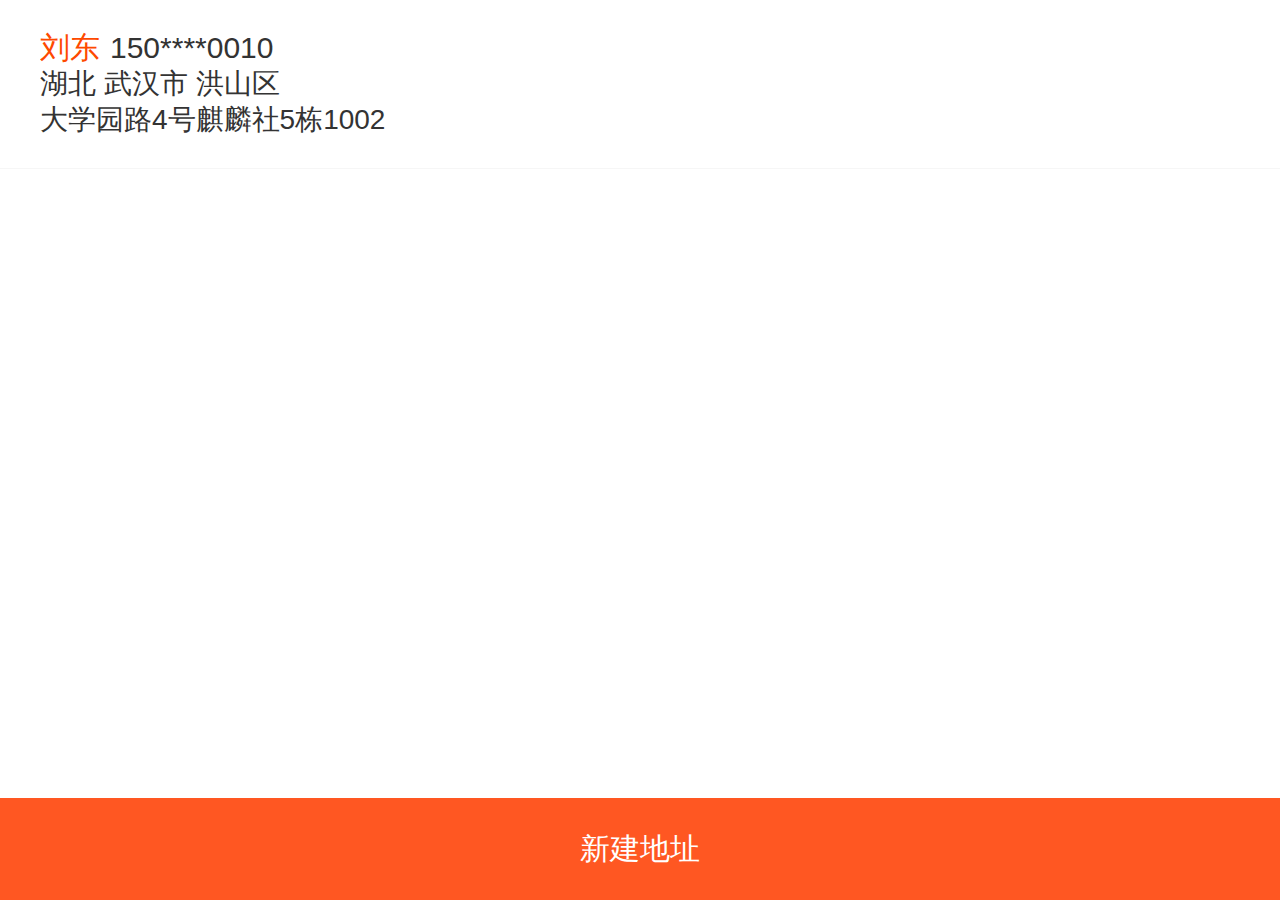
<file: mi-master/address_list.html>
<!doctype html>
<html>
<head>
    <meta charset="utf-8">
    <meta http-equiv="X-UA-Compatible" content="IE=edge">
    <title>长乐小卖部</title>
    <meta name="description" content="">
    <meta name="keywords" content="">
    <meta name="viewport" content="width=device-width, initial-scale=1">
    <meta name="renderer" content="webkit">
    <meta http-equiv="Cache-Control" content="no-siteapp"/>
    <link rel="icon" type="image/png" href="assets/favicon.ico">
    <link rel="stylesheet" href="assets/css/common.css">
    <script src="assets/js/fontSize.js"></script>
</head>
<body>
<div id="wrapper">
    <div class="page-address-list" data-log="地址列表">
        <div class="address-choose">
            <ul class="ui-list">
                <li class="ui-list-item"><p class="ui_fz30"><span class="consignee">刘东</span><span>150****0010</span>
                </p>
                    <p>湖北 武汉市 洪山区</p>
                    <p>大学园路4号麒麟社5栋1002</p></li>
            </ul>
        </div>
        <div class="add"><a href="new_address.html" class="ui-button ui-button-active"><span>新建地址</span></a></div>
        <div class="popup-risk-check"></div>
    </div>
</div>

<script src="assets/js/jquery.min.js"></script>
</body>
</html>
</file>
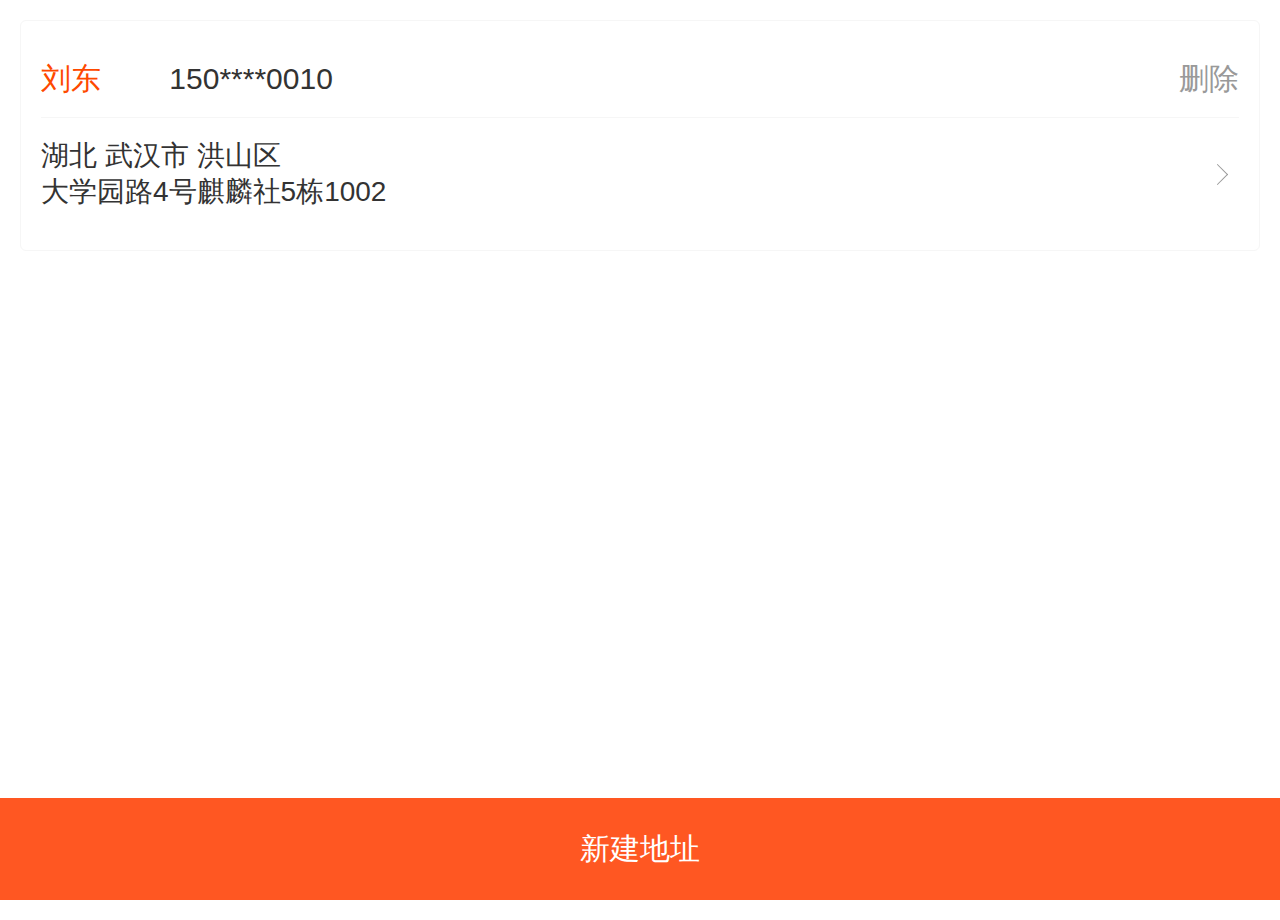
<file: mi-master/address_manage.html>
<!doctype html>
<html>
<head>
    <meta charset="utf-8">
    <meta http-equiv="X-UA-Compatible" content="IE=edge">
    <title>长乐小卖部</title>
    <meta name="description" content="">
    <meta name="keywords" content="">
    <meta name="viewport" content="width=device-width, initial-scale=1">
    <meta name="renderer" content="webkit">
    <meta http-equiv="Cache-Control" content="no-siteapp"/>
    <link rel="icon" type="image/png" href="assets/favicon.ico">
    <link rel="stylesheet" href="assets/css/common.css">
    <script src="assets/js/fontSize.js"></script>
</head>
<body>

<div class="page-address-list" data-log="地址列表">

    <div class="address-manage">
        <div class="ui-card">
            <ul class="ui-card-item ui-list">
                <li class="ui-list-item identity">
                    <a href="javascript:;">删除</a>
                    <span class="consignee">刘东</span>
                    <span>150****0010</span>
                </li>
                <li class="ui-list-item edit" onclick="location.href='new_address.html'">
                    <p>湖北 武汉市 洪山区</p>
                    <p>大学园路4号麒麟社5栋1002</p>
                </li>
            </ul>
        </div>
    </div>


    <div class="add"><a href="new_address.html" class="ui-button ui-button-active"><span>新建地址</span></a></div>
    <div class="popup-risk-check"></div>
</div>


<script src="assets/js/jquery.min.js"></script>
</body>
</html>
</file>
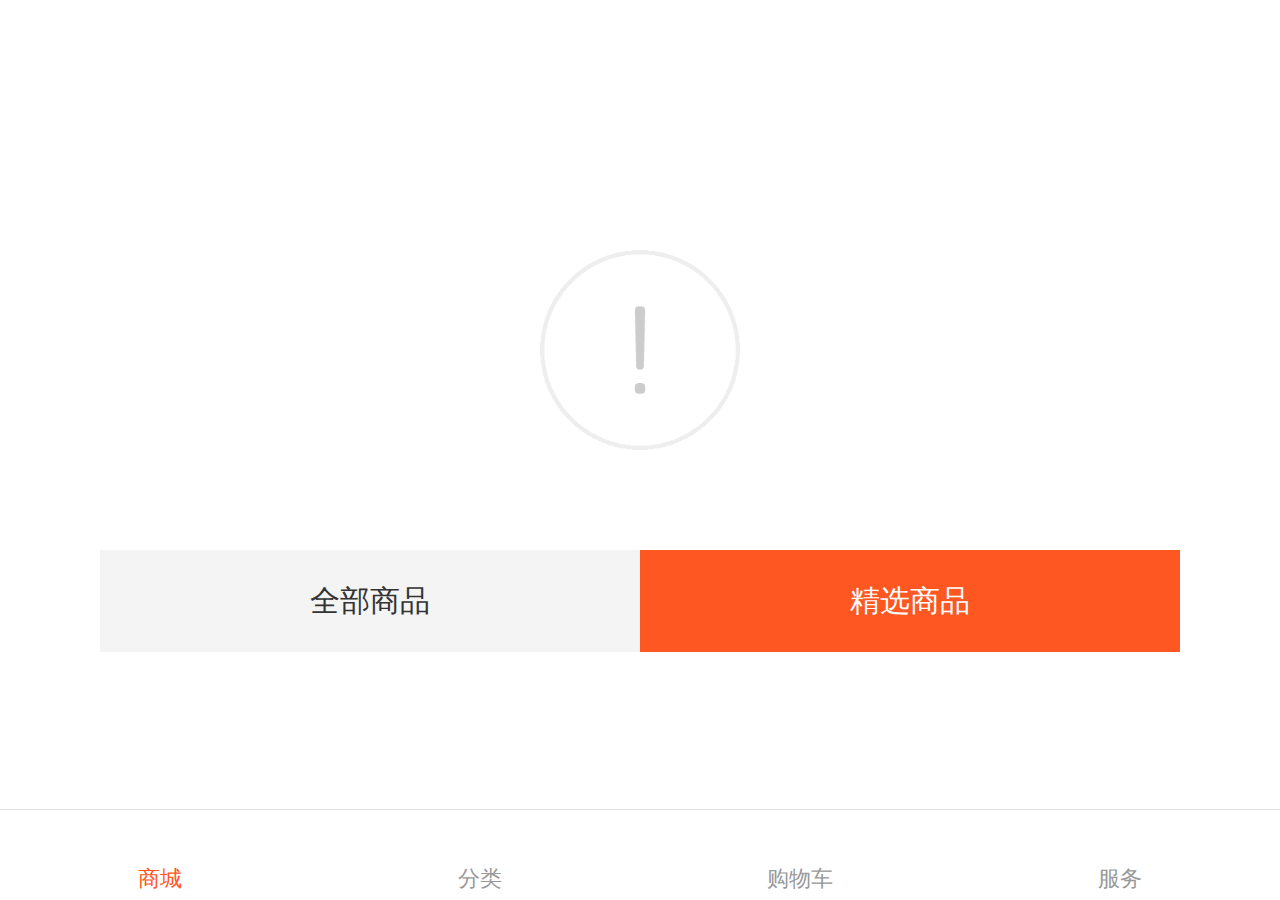
<file: mi-master/cart.html>
<!doctype html>
<html>
<head>
    <meta charset="utf-8">
    <meta http-equiv="X-UA-Compatible" content="IE=edge">
    <title>长乐小卖部</title>
    <meta name="description" content="">
    <meta name="keywords" content="">
    <meta name="viewport" content="width=device-width, initial-scale=1">
    <meta name="renderer" content="webkit">
    <meta http-equiv="Cache-Control" content="no-siteapp"/>
    <link rel="icon" type="image/png" href="assets/favicon.ico">
    <link rel="stylesheet" href="assets/css/common.css">
    <script src="assets/js/fontSize.js"></script>
</head>
<body>
<div id="wrapper">
    <div class="cart-index">
        <div style="height:1rem;"></div>

        <div class="cart-index-wrap">
            <div class="empt">
                <div class="b3">
                    <a href="/1/#/product/category" class="ui-button ui-button-disable">
                        <span>全部商品</span>
                    </a>
                    <a href="/1/#/index/recommend" class="ui-button">
                        <span>精选商品</span>
                    </a>
                </div>
            </div>
        </div>
    </div>

    <div class="footer">
        <ul>
            <li>
                <a href="/1/#/index" class="on">
                    <div class="nav">
                        <div class="ih ispr"></div>
                        <p>商城</p>
                    </div>
                </a>
            </li>
            <li>
                <a href="/1/#/product/category">
                    <div class="nav">
                        <div class="ic ispr"></div>
                        <p>分类</p>
                    </div>
                </a>
            </li>
            <li>
                <a href="/1/#/cart/index">
                    <div class="nav">
                        <div class="is ispr"></div>
                        <p>购物车</p>
                    </div>
                </a>
            </li>
            <li>
                <a href="/1/#/user/index">
                    <div class="nav">
                        <div class="if ispr"></div>
                        <p>服务</p>
                    </div>
                </a>
            </li>
        </ul>
    </div>
</div>

<script src="assets/js/jquery.min.js"></script>
</body>
</html>
</file>
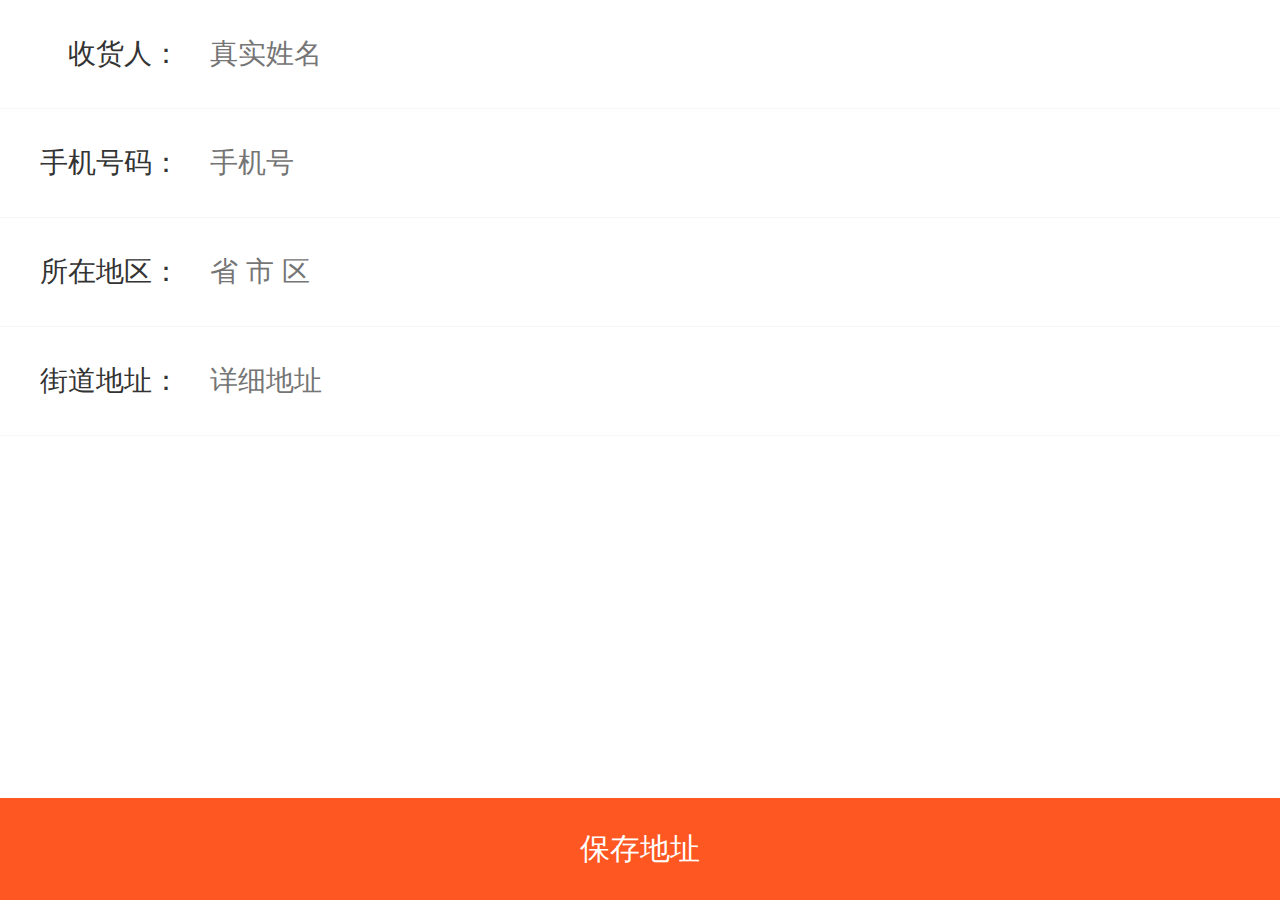
<file: mi-master/new_address.html>
<!doctype html>
<html>
<head>
    <meta charset="utf-8">
    <meta http-equiv="X-UA-Compatible" content="IE=edge">
    <title>长乐小卖部</title>
    <meta name="description" content="">
    <meta name="keywords" content="">
    <meta name="viewport" content="width=device-width, initial-scale=1">
    <meta name="renderer" content="webkit">
    <meta http-equiv="Cache-Control" content="no-siteapp"/>
    <link rel="icon" type="image/png" href="assets/favicon.ico">
    <link rel="stylesheet" href="assets/css/common.css">
    <script src="assets/js/fontSize.js"></script>

</head>
<body>

<div id="wrapper">
    <div class="page-address-edit" data-log="地址">

        <div class="edit-box">
            <ul class="ui-list">
                <li class="ui-list-item">
                    <div class="label">收货人：</div>
                    <div class="ui-input"><input placeholder="真实姓名" name="consignee" maxlength="15" type="text"></div>
                </li>
                <li class="ui-list-item">
                    <div class="label">手机号码：</div>
                    <div class="ui-input"><input placeholder="手机号" name="tel" maxlength="13" type="tel"></div>
                </li>
                <li class="ui-list-item">
                    <div class="label">所在地区：</div>
                    <div class="ui-input">
                        <input placeholder="省 市 区" name="pcd" maxlength="20" type="text" readonly="readonly" value="">
                    </div>
                </li>
                <li class="ui-list-item">
                    <div class="label">街道地址：</div>
                    <div class="ui-input"><input placeholder="详细地址" name="address" maxlength="120" type="text"></div>
                </li>
            </ul>
            <div class="save-button">
                <a href="javascript:;" class="ui-button"><span>保存地址</span></a>
            </div>
        </div>


        <div class="ui-mask" style="display:none;"></div>
        <div class="ui-pop" style="display:none;">
            <div class="ui-pop-content">
                <div class="region-list">
                    <ul class="ui-list ui-list-bordered">
                        <li class="ui-list-item">北京</li>
                        <li class="ui-list-item">天津</li>
                        <li class="ui-list-item">河北</li>
                        <li class="ui-list-item">山西</li>
                        <li class="ui-list-item">内蒙古</li>
                        <li class="ui-list-item">辽宁</li>
                        <li class="ui-list-item">吉林</li>
                        <li class="ui-list-item">黑龙江</li>
                        <li class="ui-list-item">上海</li>
                        <li class="ui-list-item">江苏</li>
                        <li class="ui-list-item">浙江</li>
                        <li class="ui-list-item">安徽</li>
                        <li class="ui-list-item">福建</li>
                        <li class="ui-list-item">江西</li>
                        <li class="ui-list-item">山东</li>
                        <li class="ui-list-item">河南</li>
                        <li class="ui-list-item">湖北</li>
                        <li class="ui-list-item">湖南</li>
                        <li class="ui-list-item">广东</li>
                        <li class="ui-list-item">广西</li>
                        <li class="ui-list-item">海南</li>
                        <li class="ui-list-item">重庆</li>
                        <li class="ui-list-item">四川</li>
                        <li class="ui-list-item">贵州</li>
                        <li class="ui-list-item">云南</li>
                        <li class="ui-list-item">西藏</li>
                        <li class="ui-list-item">陕西</li>
                        <li class="ui-list-item">甘肃</li>
                        <li class="ui-list-item">青海</li>
                        <li class="ui-list-item">宁夏</li>
                        <li class="ui-list-item">新疆</li>
                    </ul>
                </div>
            </div>
            <div class="ui-pop-title">选择所在地区</div>
            <div class="ui-pop-close"><a><span class="icon-10chahaokuang"></span></a></div>
        </div>


        <div class="popup-risk-check"></div>
    </div>
</div>


<script src="assets/js/jquery.min.js"></script>
<script>
    $("input[name='pcd']").click(function () {
        $('.ui-mask').show();
        $('.ui-pop').show();
    });
</script>
</body>
</html>
</file>
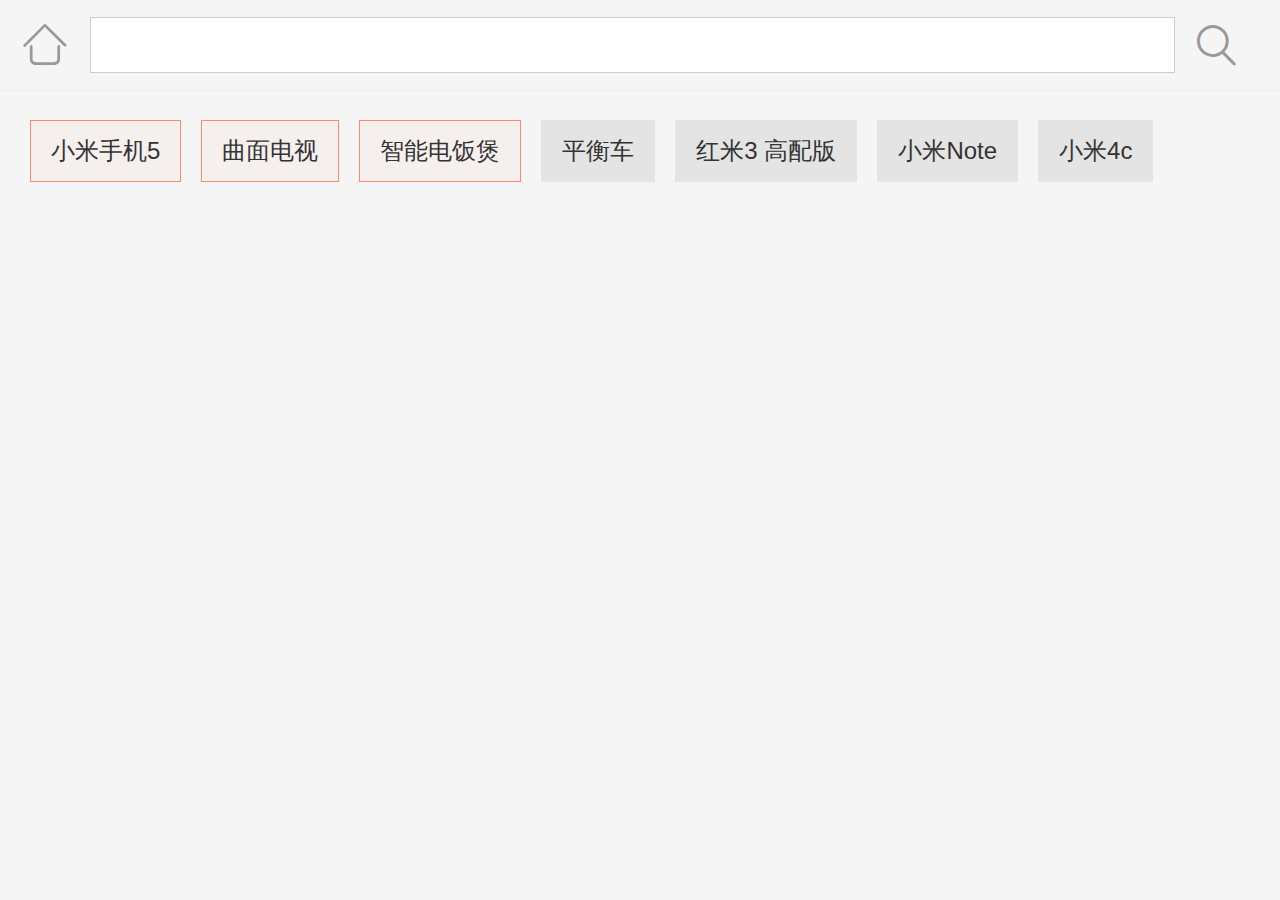
<file: mi-master/search.html>
<!doctype html>
<html>
<head>
    <meta charset="utf-8">
    <meta http-equiv="X-UA-Compatible" content="IE=edge">
    <title>长乐小卖部</title>
    <meta name="description" content="">
    <meta name="keywords" content="">
    <meta name="viewport" content="width=device-width, initial-scale=1">
    <meta name="renderer" content="webkit">
    <meta http-equiv="Cache-Control" content="no-siteapp"/>
    <link rel="icon" type="image/png" href="assets/favicon.ico">
    <link rel="stylesheet" href="assets/css/common.css">
    <script src="assets/js/fontSize.js"></script>
</head>
<body>
<div id="wrapper">
    <div class="page-search" data-log="搜索页">
        <div class="header">
            <div class="left">
                <a href="/1/#/index" title="小米商城" data-log="HEAD-首页" class="home">
                    <span class="icon-home icon"></span>
                </a>
            </div>
            <div class="tit">
                <div class="searchword"><input autofocus="autofocus"></div>
            </div>
            <div class="searchlabel">
                <a>
                    <span class="icon icon-search"></span>
                </a>
            </div>
        </div>
        <div>
            <ul class="list-default">
                <li class="top"><span>小米手机5</span></li>
                <li class="top"><span>曲面电视</span></li>
                <li class="top"><span>智能电饭煲</span></li>
                <li><span>平衡车</span></li>
                <li><span>红米3 高配版</span></li>
                <li><span>小米Note</span></li>
                <li><span>小米4c</span></li>
            </ul>
        </div>
    </div>
</div>

<script src="assets/js/jquery.min.js"></script>
</body>
</html>
</file>
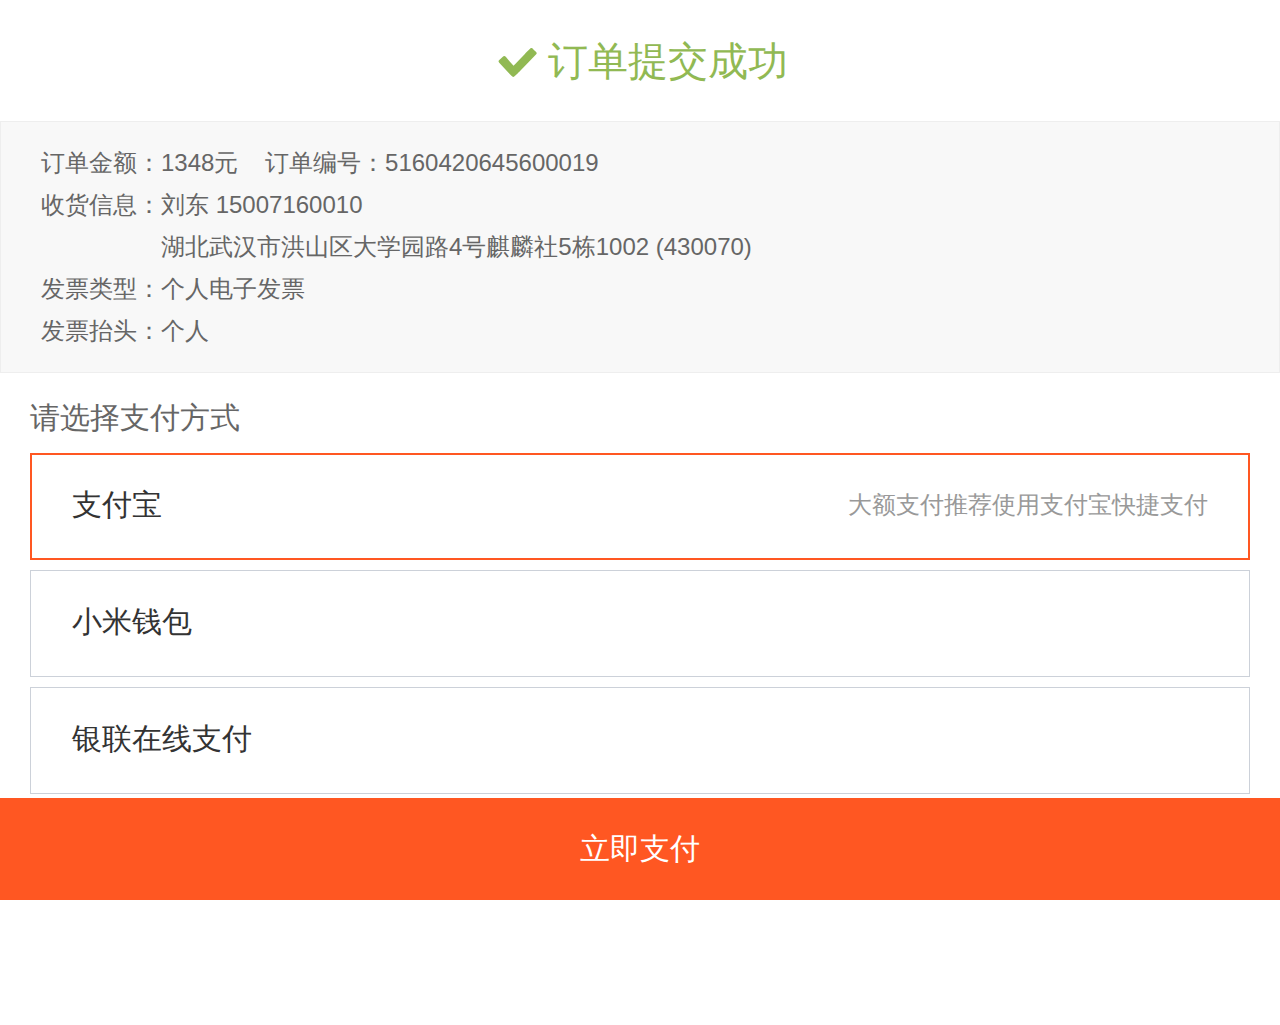
<file: mi-master/show_pay.html>
<!doctype html>
<html>
<head>
    <meta charset="utf-8">
    <meta http-equiv="X-UA-Compatible" content="IE=edge">
    <title>长乐小卖部</title>
    <meta name="description" content="">
    <meta name="keywords" content="">
    <meta name="viewport" content="width=device-width, initial-scale=1">
    <meta name="renderer" content="webkit">
    <meta http-equiv="Cache-Control" content="no-siteapp"/>
    <link rel="icon" type="image/png" href="assets/favicon.ico">
    <link rel="stylesheet" href="assets/css/common.css">
    <script src="assets/js/fontSize.js"></script>
</head>
<body>

<div id="wrapper">
    <div class="page-order-pay" data-log="在线支付">
        <div class="box box1">
            <div class="p1"><span class="icon-checked"></span><span>订单提交成功</span></div>
            <!--<div class="p2"><span>请在1小时57分43秒内完成支付，超时订单将关闭。</span></div>-->
        </div>
        <div class="box box2">
            <div class="p">订单金额：1348元 &nbsp;&nbsp; 订单编号：5160420645600019</div>
            <div class="p h_box">
                <div>收货信息：</div>
                <div class="flex_1">刘东 15007160010<br>湖北武汉市洪山区大学园路4号麒麟社5栋1002 (430070)</div>
            </div>
            <div class="p">发票类型：个人电子发票 <p>发票抬头：个人</p></div>
        </div>
        <div class="box box3">
            <div class="head"><span>请选择支付方式</span></div>
            <div class="list">
                <div class="item active">
                    <div data-log="A0-支付宝" class="inner">
                        <div class="p">支付宝</div>
                        <div class="p right">大额支付推荐使用支付宝快捷支付</div>
                    </div>
                </div>
                <div class="item">
                    <div data-log="A1-小米钱包" class="inner">
                        <div class="p">小米钱包</div>
                        <div class="p right"></div>
                    </div>
                </div>
                <div class="item">
                    <div data-log="A2-银联在线支付" class="inner">
                        <div class="p">银联在线支付</div>
                        <div class="p right"></div>
                    </div>
                </div>
            </div>
        </div>
        <div class="box box4">
            <div class="p p1">
                <p>本次需支付：<span class="hot">1348元</span></p>
            </div>
        </div>
        <div class="box box5"><a href="javascript:;" data-log="bottom-bankgo" class="ui-button"><span>立即支付</span></a>
        </div>
    </div>
</div>

<script src="assets/js/jquery.min.js"></script>
</body>
</html>
</file>
<file: mi-master/assets/css/common.css>
/*公共部分*/
body, h1, h2, h3, p, dl, dd, ol, ul, th, td, form, fieldset, input, button, textarea {
    margin: 0;
    padding: 0;
}

#wrapper {
    position: relative;
    z-index: 2;
}

html, body, #wrapper {
    height: 100%;
}

html {
    font-family: Arial, Verdana, Sans-serif;
}

body {
    font-size: .2rem;
    color: #333;
}

a {
    color: #333;
}

a, input, textarea {
    text-decoration: none;
    outline: 0;
}

ol, ul {
    list-style: none;
}

li, img, label, input {
    vertical-align: middle;
}

fieldset, img {
    border: 0;
}

@font-face {
    font-family: iconfont;
    src: url(../fonts-v4/iconfont_0ae7b24.eot?9owfml);
    src: url(../fonts-v4/iconfont_0ae7b24.eot?) format("embedded-opentype"), url(../fonts-v4/iconfont_9ea097b.woff?9owfml) format("woff"), url(../fonts-v4/iconfont_ddc302a.ttf?9owfml) format("truetype"), url(../fonts-v4/iconfont_2fbfa92.svg?9owfml) format("svg");
    font-weight: 400;
    font-style: normal
}

[class^=icon-], [class*=" icon-"], .iconfont {
    font-family: iconfont !important;
    speak: none;
    font-style: normal;
    font-weight: 400;
    font-variant: normal;
    text-transform: none;
    line-height: 1;
    -webkit-font-smoothing: antialiased;
    -moz-osx-font-smoothing: grayscale
}

.icon-milogo:before {
    content: "\e61d"
}

.icon-check:before {
    content: "\e61e"
}

.icon-close:before {
    content: "\e61f"
}

.icon-location:before {
    content: "\e620"
}

.icon-roundcheck:before {
    content: "\e621"
}

.icon-roundclose:before {
    content: "\e622"
}

.icon-unfold:before {
    content: "\e623"
}

.icon-filter:before {
    content: "\e624"
}

.icon-yonghu:before {
    content: "\e625"
}

.icon-shangjiantou:before {
    content: "\e626"
}

.icon-xiajiantou:before {
    content: "\e627"
}

.icon-talk:before {
    content: "\e628"
}

.icon-fenxiang:before {
    content: "\e629"
}

.icon-fcode:before {
    content: "\e600"
}

.icon-checked:before {
    content: "\e601"
}

.icon-diannaoban:before {
    content: "\e602"
}

.icon-fangdajing:before {
    content: "\e603"
}

.icon-gerenzhongxin:before {
    content: "\e604"
}

.icon-gouwuche:before {
    content: "\e605"
}

.icon-home:before {
    content: "\e606"
}

.icon-huafeichongzhi:before {
    content: "\e607"
}

.icon-kehuduan:before {
    content: "\e608"
}

.icon-quanbushangpin:before {
    content: "\e609"
}

.icon-shanchu:before {
    content: "\e60a"
}

.icon-shequ:before {
    content: "\e60b"
}

.icon-sousuo:before {
    content: "\e60c"
}

.icon-tehui:before {
    content: "\e60d"
}

.icon-xiaomishouji:before {
    content: "\e60e"
}

.icon-fold:before {
    content: "\e62a"
}

.icon-unie668:before {
    content: "\e62b"
}

.icon-shezhi:before {
    content: "\e62c"
}

.icon-10chahaokuang:before {
    content: "\e62d"
}

.icon-cart:before {
    content: "\e62e"
}

.icon-fasong:before {
    content: "\e62f"
}

.icon-fuwu:before {
    content: "\e60f"
}

.icon-heyueji:before {
    content: "\e610"
}

.icon-lingdang:before {
    content: "\e630"
}

.icon-duiquan:before {
    content: "\e631"
}

.icon-search:before {
    content: "\e632"
}

.icon-fasong1:before {
    content: "\e633"
}

.icon-iconfontshanchu:before {
    content: "\e634"
}

.icon-weiyuyue:before {
    content: "\e635"
}

.icon-youhuiquan:before {
    content: "\e636"
}

.icon-iconfontdengji:before {
    content: "\e611"
}

.icon-iconfontdingdan:before {
    content: "\e612"
}

.icon-iconfontfankui:before {
    content: "\e613"
}

.icon-iconfontfenlei:before {
    content: "\e614"
}

.icon-iconfontfma:before {
    content: "\e615"
}

.icon-iconfontfuwu:before {
    content: "\e616"
}

.icon-iconfontgouwuche:before {
    content: "\e617"
}

.icon-iconfontshangcheng:before {
    content: "\e618"
}

.icon-iconfontshezhi:before {
    content: "\e619"
}

.icon-iconfonttixing:before {
    content: "\e61a"
}

.icon-iconfontwode:before {
    content: "\e61b"
}

.icon-iconfontyouhui:before {
    content: "\e61c"
}

.global-loading {
    position: absolute;
    top: 40%;
    width: 100%;
    text-align: center
}

.global-loading .global-loading-logo .global-loading-anim {
    height: 1.5rem
}

.global-loading .global-loading-text {
    font-size: .24rem;
    line-height: .36rem;
    color: #333
}

.global-loading .global-loading-text .hot {
    font-weight: 700;
    font-size: .28rem;
    padding: 0 .06rem
}

.header {
    display: box;
    display: -webkit-box;
    height: .84rem;
    box-align: center;
    -webkit-box-align: center;
    padding: 0 .2rem;
    background: #f2f2f2;
    position: relative;
    border-bottom: 1px solid #eee;
}

.header .tit {
    -webkit-box-flex: 1;
    box-flex: 1;
    width: 100%;
}

.header .left .ib {
    width: .44rem;
    height: .44rem;
}

.header .tit h2 {
    text-align: center;
    position: absolute;
    top: 0;
    right: 0;
    bottom: 0;
    left: 0;
    line-height: .84rem;
}

h1, h2, h3 {
    font-size: 100%;
}

.header .left {
    position: relative;
    z-index: 1;
}

.header .tit span {
    font-size: .3rem;
    color: #666;
    font-weight: 400;
}

.header .left a {
    display: block;
}

.header .right {
    position: relative;
}

.header .right a {
    display: inline-block;
    margin-left: .2rem;
    width: .44rem;
    height: .44rem;
    font-size: .44rem;
}

.header .right .icon {
    color: #999;
}

.icon-search:before {
    content: "\e632";
}

.footer {
    position: fixed;
    bottom: 0;
    left: 0;
    right: 0;
    background: #FFF;
    z-index: 99;
    border-top: 1px solid #e0e0e0;
}

.footer ul {
    display: box;
    display: -webkit-box;
    box-align: center;
    -webkit-box-align: center;
    box-pack: center;
    -webkit-box-pack: center;
}

.footer li {
    -webkit-box-flex: 1;
    box-flex: 1;
    width: 100%;
    text-align: center;
}

.footer li {
    -webkit-box-flex: 1;
    box-flex: 1;
    width: 100%;
    text-align: center;
}

.footer li > a {
    display: block;
    padding: .12rem 0;
}

.footer li > a.on .nav .ispr.ih {
    background-position-y: -2.4rem;
}

.footer .nav .ispr.ih {
    background-position-y: -2.8rem;
}

.footer .nav .ispr.ic {
    background-position-y: -.4rem;
}

.footer .nav .ispr.is {
    background-position-y: -1.2rem;
}

.footer .nav .ispr.if {
    background-position-y: -2rem;
}

.footer .nav .ispr {
    width: .4rem;
    height: .4rem;
    background-image: url(http://s1.mi.com/m/images/m/spr1.png);
    -webkit-background-size: .4rem 3.2rem;
    -moz-background-size: .4rem 3.2rem;
    -ms-background-size: .4rem 3.2rem;
    -o-background-size: .4rem 3.2rem;
    background-size: .4rem 3.2rem;
    overflow: hidden;
    margin: 0 auto .08rem;
}

.footer li > a.on .nav p {
    color: #FF5722;
}

.footer li > a.on .nav .ispr.ic {
    background-position-y: 0;
}

.footer .nav p {
    font-size: .22rem;
    line-height: .8;
    color: #999;
}

.footer li > a.on .nav .ispr.if {
    background-position-y: -1.6rem;
}

.ui-mask {
    position: fixed;
    top: 0;
    bottom: 0;
    right: 0;
    left: 0;
    background: rgba(0, 0, 0, .8);
}

.ui-pop {
    background: #FFF;
    -webkit-border-radius: .06rem;
    -moz-border-radius: .06rem;
    -ms-border-radius: .06rem;
    -o-border-radius: .06rem;
    border-radius: .06rem;
    position: fixed;
    top: 10%;
    left: .2rem;
    right: .2rem;
    overflow: hidden;
}

.ui-pop .ui-pop-content {
    padding: .7rem;
    height: 100%;
}

.page-address-edit .ui-pop-content {
    padding: .8rem 0 .4rem;
}

.page-address-edit .region-list {
    max-height: 5.2rem;
    overflow: auto;
    -webkit-overflow-scrolling: touch;
}

.ui-list-bordered {
    border: 1px solid #f6f6f6;
}

.ui-list {
    position: relative;
}

.page-address-edit .region-list .ui-list-item {
    font-size: .3rem;
}

.ui-list .ui-list-item {
    border-bottom: 1px solid #f6f6f6;
    display: block;
    font-size: .28rem;
    overflow: hidden;
    background: #FFF;
    padding: .2rem .3rem;
}

.page-address-edit .ui-pop-title {
    color: #999;
    position: absolute;
    top: .3rem;
    left: .2rem;
}

.page-address-edit .ui-pop-close {
    display: block;
    top: .2rem;
    right: .2rem;
}

.ui-pop .ui-pop-close {
    position: absolute;
    top: 0;
    right: 0;
}

.ui-pop .ui-pop-close span {
    font-size: .5rem;
    color: #333;
}

.icon-10chahaokuang:before {
    content: "\e62d";
}

/*首页*/
.index-header {
    background: #FFF;
    padding: 0 0 .1rem;
}

.index-header .search_bar .icon-search {
    font-size: .4rem;
    color: #CACACA;
    padding-right: .1rem;
}

.index-header .search_bar {
    line-height: .34rem;
}

.index-header .search_bar > a {
    display: block;
    padding: .2rem .3rem .12rem;
    -webkit-tap-highlight-color: rgba(255, 255, 255, 0);
}

.index-header .search_bar .text {
    font-size: .3rem;
    color: #9C9C9C;
}

.index-header .search_bottom {
    border: 1px solid #E3E3E3;
    margin: 0 .2rem;
    height: .08rem;
    border-top: 0;
}

.page-index {
    background: #FFF;
    padding-bottom: 1rem;
}

.page-index .mcells_auto_fill {
    background: #F5F5F5;
    padding: .1rem 0;
}

.page-index .mcells_auto_fill .body {
    position: relative;
    overflow: hidden;
    margin: 0 auto;
}

.page-index .mcells_auto_fill .items img {
    width: 100%;
}

.page-index .mcells_auto_fill .body {
    display: flex;
}

.page-index .mcells_auto_fill .body div {
    margin: 0 0.06rem;
}

.page-index .mcells_auto_fill .body div:first-child {
    margin-left: 0;
}

.page-index .list .section:last-child .item {
    border: 0;
}

.page-index .mcells_auto_fill .body div:last-child {
    margin-right: 0;
}

.page-index .list .item {
    display: box;
    display: -webkit-box;
    box-align: center;
    -webkit-box-align: center;
    padding: .3rem 0;
    border-bottom: 1px solid #F2F2F2;
    text-align: center;
}

.page-index .list .img {
    width: 2.54rem;
    height: 1.45rem;
    position: relative;
}

.page-index .list .img .ico {
    /*width: 100%;*/
    max-height: 83px;
}

.page-index .list .info {
    -webkit-box-flex: 1;
    box-flex: 1;
    width: 100%;
    margin-right: .2rem;
}

.page-index .list .name {
    font-size: .3rem;
    color: #000;
    margin-bottom: .1rem;
}

.page-index .list .brief {
    font-size: .26rem;
    line-height: .34rem;
    color: #969696;
    margin-bottom: .12rem;
}

.page-index .list .price {
    font-size: .28rem;
    color: #FE4900;
}

.page-index .list .img .tag {
    position: absolute;
    width: 1.2rem;
    height: 1.2rem;
    bottom: 0;
    left: .1rem;
    opacity: .9 !important;
    z-index: 2;
}

/*分类*/
.page-category .page-category-wrap {
    overflow: hidden;
    background: #F5F5F5;
    padding-bottom: 1.2rem;
}

.page-category .list-wrap {
    background: #FFF;
    margin: .2rem .2rem 0;
    overflow: hidden;
    border-bottom: 1px solid #ECECEC;
    border-right: 1px solid #ECECEC;
}

.page-category .list_title {
    color: #333;
    font-size: .3rem;
    text-align: center;
    margin: .5rem 0 .6rem;
    font-weight: 400;
    color: #333;
}

.page-category .list_category {
    overflow: hidden;
    margin: 0 .25rem;
}

.page-category .list_category li {
    float: left;
    width: 25%;
    text-align: center;
    margin-bottom: .4rem;
    height: 1.6rem;
    overflow: hidden;
}

.page-category .list_category li .img {
    width: 1rem;
    height: 1rem;
    margin: 0 auto;
    background: #FFF;
    overflow: hidden;
}

.page-category .list_category li .img img {
    width: 100%;
}

.page-category .list_category li .name {
    font-size: .22rem;
    color: #333;
    margin-top: .28rem;
    white-space: nowrap;
}

.page-category .list_category li .name {
    font-size: .22rem;
    color: #333;
    margin-top: .28rem;
    white-space: nowrap;
}

/*个人页面*/
.page-personal-center {
    background: #f5f5f5;
}

.page-personal-center .b1 {
    background: #FFF;
}

.page-personal-center .new_info {
    background: #FF6B00;
    text-align: center;
    height: 1.4rem;
    padding-top: .4rem;
    margin-bottom: .7rem;
}

.page-personal-center .new_info .name {
    font-size: .34rem;
    font-weight: 700;
    color: #FFF;
    margin-bottom: .2rem;
}

.page-personal-center .new_info .img {
    width: 1.4rem;
    height: 1.4rem;
    margin: 0 auto;
    overflow: hidden;
    -webkit-border-radius: 1.4rem;
    -moz-border-radius: 1.4rem;
    -ms-border-radius: 1.4rem;
    -o-border-radius: 1.4rem;
    border-radius: 1.4rem;
    border: 2px solid #FFF;
}

.page-personal-center .new_info .img img {
    width: 100%;
}

.page-personal-center .new_nav {
    padding: .2rem;
    padding-bottom: .4rem;
    margin-bottom: .3rem;
}

.page-personal-center .new_nav ul {
    display: box;
    display: -webkit-box;
    box-pack: center;
    -webkit-box-pack: center;
}

.page-personal-center .new_nav li {
    -webkit-box-flex: 1;
    box-flex: 1;
    width: 100%;
    text-align: center;
    border-right: 1px solid #ECECEC;
}

.page-personal-center .new_nav .spr.spr1 {
    background-position-y: 0;
}

.page-personal-center .new_nav .spr {
    width: .6rem;
    height: .6rem;
    background-image: url(../images/spr2.png);
    -webkit-background-size: .6rem 3.4rem;
    -moz-background-size: .6rem 3.4rem;
    -ms-background-size: .6rem 3.4rem;
    -o-background-size: .6rem 3.4rem;
    background-size: .6rem 3.4rem;
    margin: 0 auto;
}

.page-personal-center .new_nav .spr.spr2 {
    background-position-y: -1.2rem;
}

.page-personal-center .new_nav .spr.spr3 {
    background-position-y: -.6rem;
}

.page-personal-center .new_nav p {
    margin-top: .16rem;
    font-size: .26rem;
}

.page-personal-center .new_nav .line.n {
    height: .02rem;
}

.page-personal-center .new_nav .line {
    width: .52rem;
    margin: .24rem auto 0;
    color: #FFF;
}

.page-personal-center .new_nav li:first-child .line {
    background: #E33F7B;
}

.page-personal-center .new_nav li .line {
    background: #8BC34A;
}

.page-personal-center .new_nav li:last-child .line {
    background: #FA0;
}

.page-personal-center ol.list {
    background: #FFF;
    margin-bottom: .24rem;
}

.page-personal-center ol.list li {
    border-bottom: 1px solid #ECECEC;
    display: box;
    display: -webkit-box;
    box-align: center;
    -webkit-box-align: center;
    height: .8rem;
}

.page-personal-center ol.list li .sprl {
    width: .4rem;
    height: .4rem;
    display: block;
    margin: 0 .2rem 0 .3rem;
    background-image: url(../images/spr2.png);
    -webkit-background-size: .6rem 3.4rem;
    -moz-background-size: .6rem 3.4rem;
    -ms-background-size: .6rem 3.4rem;
    -o-background-size: .6rem 3.4rem;
    background-size: .6rem 3.4rem;
}

.page-personal-center ol.list li .sprl.ise {
    background-position-y: -1.8rem;
}

.page-personal-center ol.list span {
    font-size: .26rem;
    display: block;
}

.page-personal-center ol.list li .sprl.is {
    background-position-y: -3rem;
}

/*购物车*/
.cart-index {
    background: #FFF;
}

.cart-index-wrap .empt .b3 {
    font-size: .3rem;
    text-align: center;
    background: url(../images/empty.png) 50% 0 no-repeat;
    -webkit-background-size: 2rem 2rem;
    -moz-background-size: 2rem 2rem;
    -ms-background-size: 2rem 2rem;
    -o-background-size: 2rem 2rem;
    background-size: 2rem 2rem;
    padding-top: 3rem;
    color: #999;
    margin: 1.5rem 1rem 0;
    display: box;
    display: -webkit-box;
}

.cart-index-wrap .empt .b3 .ui-button {
    -webkit-box-flex: 1;
    box-flex: 1;
    width: 100%;
    -webkit-border-radius: 0;
    -moz-border-radius: 0;
    -ms-border-radius: 0;
    -o-border-radius: 0;
    border-radius: 0;
}

.ui-button {
    display: block;
    -webkit-border-radius: .1rem;
    -moz-border-radius: .1rem;
    -ms-border-radius: .1rem;
    -o-border-radius: .1rem;
    border-radius: .1rem;
    background-color: #FF5722;
    text-align: center;
    height: 1rem;
    line-height: 1rem;
    border: 1px solid #FF5722;
}

.ui-button-disable {
    background-color: #F4F4F4;
    border: 1px solid #f4f4f4;
}

.ui-button-disable span {
    color: #333;
}

.ui-button span {
    font-size: .3rem;
    color: #fff;
}

.ui-button-disable span {
    color: #333;
}

/*结算*/
.ui-box {
    display: box;
    display: -webkit-box;
    box-align: center;
    -webkit-box-align: center;
    box-pack: center;
    -webkit-box-pack: center;
}

.cart-index-wrap .item {
    border-bottom: 1px solid #f6f6f6;
    background: #FFF;
}

.cart-index-wrap .item .ui-box {
    padding: .24rem 0;
}

.cart-index-wrap .item .imgProduct {
    width: 1.8rem;
    height: 1.8rem;
    margin: 0 .2rem;
    position: relative;
}

.cart-index-wrap .item .imgProduct img {
    width: 100%;
}

.ui-box .ui-box-flex {
    -webkit-box-flex: 1;
    box-flex: 1;
}

.cart-index-wrap .item .name {
    font-size: .28rem;
    line-height: .32rem;
    color: #666;
    margin-bottom: .12rem;
    margin-right: .3rem;
}

.cart-index-wrap .item .name p {
    display: box;
    display: -webkit-box;
    box-align: start;
    -webkit-box-align: start;
}

.cart-index-wrap .item .attr, .cart-index-wrap .item .price {
    font-size: .24rem;
    color: #999;
}

.cart-index-wrap .item .price {
    margin-bottom: .12rem;
}

.cart-index-wrap .item .attr span, .cart-index-wrap .item .price span {
    margin-right: .1rem;
}

.xm-input-number {
    display: inline-block;
    vertical-align: middle;
    border: 1px solid #eee;
}

.xm-input-number .input-sub, .xm-input-number .input-add {
    display: inline-block;
    width: .6rem;
    height: .6rem;
    position: relative;
    vertical-align: middle;
    background-color: #fafafa;
    -webkit-transition: background-color .3s;
    -webkit-transition-delay: linear;
    -moz-transition: background-color .3s linear;
    -o-transition: background-color .3s linear;
    transition: background-color .3s linear 0s;
}

.xm-input-number .input-sub:after, .xm-input-number .input-add:after {
    content: '\0020';
    display: block;
    position: absolute;
    top: 50%;
    left: 50%;
    width: .24rem;
    height: .04rem;
    margin: -.02rem 0 0 -.12rem;
    -webkit-border-radius: .02rem;
    -moz-border-radius: .02rem;
    -ms-border-radius: .02rem;
    -o-border-radius: .02rem;
    border-radius: .02rem;
    background-color: #ddd;
}

.xm-input-number .input-num {
    vertical-align: middle;
    display: inline-block;
    min-width: .34rem;
    padding: 0 .12rem;
    height: .6rem;
    line-height: .6rem;
    text-align: center;
}

.xm-input-number .input-num span {
    font-size: .32rem;
    color: #51555a;
}

.xm-input-number .active {
    background-color: #f4f4f4;
}

.xm-input-number .input-sub, .xm-input-number .input-add {
    display: inline-block;
    width: .6rem;
    height: .6rem;
    position: relative;
    vertical-align: middle;
    background-color: #fafafa;
    -webkit-transition: background-color .3s;
    -webkit-transition-delay: linear;
    -moz-transition: background-color .3s linear;
    -o-transition: background-color .3s linear;
    transition: background-color .3s linear 0s;
}

.xm-input-number .input-add:before {
    content: '\0020';
    display: block;
    position: absolute;
    top: 50%;
    left: 50%;
    width: .04rem;
    height: .24rem;
    margin: -.12rem 0 0 -.02rem;
    -webkit-border-radius: .02rem;
    -moz-border-radius: .02rem;
    -ms-border-radius: .02rem;
    -o-border-radius: .02rem;
    border-radius: .02rem;
    background-color: #ddd;
}

.xm-input-number .active:after, .xm-input-number .active:before {
    background-color: #999;
}

.cart-index-wrap .item .delete {
    float: right;
    margin-right: .2rem;
}

.cart-index-wrap .item .delete a {
    display: block;
    font-size: .45rem;
    color: #999;
}

.cart-index-wrap .item .icon-iconfontshanchu {
    font-size: .4rem;
}

.cart-index-wrap .point {
    font-size: .22rem;
    color: #999;
    border-top: 1px solid #f6f6f6;
    padding: .2rem .3rem;
}

.cart-index-wrap .bottom-submit {
    position: fixed;
    bottom: 0;
    left: 0;
    right: 0;
    border-top: 1px solid #f6f6f6;
    background: #FFF;
}

.cart-index-wrap .bottom-submit .price {
    font-size: .26rem;
    color: #999;
    -webkit-box-flex: 1;
    box-flex: 1;
    width: 100%;
    text-align: center;
}

.cart-index-wrap .bottom-submit .price strong {
    font-size: .4rem;
    color: #FF5722;
    margin-right: .2em;
}

.cart-index-wrap .bottom-submit .btn {
    -webkit-box-flex: 1;
    box-flex: 1;
    width: 100%;
}

.cart-index-wrap .bottom-submit .ui-button span {
    font-size: .3rem;
}

.cart-index-wrap .bottom-submit .ui-button {
    -webkit-border-radius: 0;
    -moz-border-radius: 0;
    -ms-border-radius: 0;
    -o-border-radius: 0;
    border-radius: 0;
}

/*结算*/
.page-order-checkout {
    background: #f5f5f5;
    padding-bottom: 0.8rem;
}

.page-order-checkout-wrap {
    height: 100%;
}

.page-order-checkout-wrap .b1 .b11 {
    font-size: .3rem;
    font-weight: 700;
    margin-bottom: .2rem;
}

.page-order-checkout-wrap .b1, .page-order-checkout-wrap .b2, .page-order-checkout-wrap .b3, .page-order-checkout-wrap .b4, .page-order-checkout-wrap .b5, .page-order-checkout-wrap .b6 {
    padding: .26rem .4rem;
    background: #FFF;
}

.page-order-checkout-wrap .b2 li:last-child {
    border: 0;
}

.page-order-checkout-wrap .b1 {
    border-bottom: 1px solid #f6f6f6;
    background: #FFF url(../images/bd1.png) 0 0 repeat-x;
    -webkit-background-size: .52rem .08rem;
    -moz-background-size: .52rem .08rem;
    -ms-background-size: .52rem .08rem;
    -o-background-size: .52rem .08rem;
    background-size: .52rem .08rem;
    padding-top: .5rem;
    padding-bottom: .5rem;
    position: relative;
}

.page-order-checkout-wrap .b8w .b82 .name p > span:first-child {
    margin-right: .1rem;
}

.page-order-checkout-wrap .b1 .b12, .page-order-checkout-wrap .b1 .b13 {
    font-size: .24rem;
    line-height: .28rem;
    color: #757575;
}

.page-order-checkout-wrap .b1 a {
    display: block;
}

.page-order-checkout-wrap .b1::after {
    content: "\0020";
    position: absolute;
    width: .14rem;
    height: .14rem;
    right: .44rem;
    top: 50%;
    margin-top: -.07rem;
    border-right: 1px solid #ddd;
    border-bottom: 1px solid #ddd;
    -webkit-transform: rotate(-45deg);
    transform: rotate(-45deg);
}

.ui_line {
    height: .2rem;
    background: #f5f5f5;
    overflow: hidden;
    clear: both;
}

.page-order-checkout-wrap .b2, .page-order-checkout-wrap .b3, .page-order-checkout-wrap .b4 {
    border-bottom: 1px solid #f6f6f6;
}

.page-order-checkout-wrap .b2 {
    padding-top: 0;
    padding-bottom: 0;
}

.page-order-checkout-wrap .b2 li {
    border-bottom: 1px solid #f6f6f6;
    background: url(../images/check_normal.png) 100% 50% no-repeat;
    -webkit-background-size: .4rem .4rem;
    -moz-background-size: .4rem .4rem;
    -ms-background-size: .4rem .4rem;
    -o-background-size: .4rem .4rem;
    background-size: .4rem .4rem;
}

.page-order-checkout-wrap .b2 li.on {
    background: url(../images/check_press.png) 100% 50% no-repeat;
    -webkit-background-size: .4rem .4rem;
    -moz-background-size: .4rem .4rem;
    -ms-background-size: .4rem .4rem;
    -o-background-size: .4rem .4rem;
    background-size: .4rem .4rem;
}

.page-order-checkout-wrap .b2 li a {
    display: block;
    font-size: .26rem;
    line-height: .5rem;
    padding-left: .7rem;
    padding-top: .2rem;
    padding-bottom: .2rem;
}

.page-order-checkout-wrap .b2 li a.alipaywap {
    background: url(../images/pay_zfb2.png) 0 50% no-repeat;
    -webkit-background-size: .5rem .5rem;
    -moz-background-size: .5rem .5rem;
    -ms-background-size: .5rem .5rem;
    -o-background-size: .5rem .5rem;
    background-size: .5rem .5rem;
}

.page-order-checkout-wrap .b2 li a.wechatpay {
    background: url(../images/pay_wechat.jpeg) 0 50% no-repeat;
    -webkit-background-size: .5rem .5rem;
    -moz-background-size: .5rem .5rem;
    -ms-background-size: .5rem .5rem;
    -o-background-size: .5rem .5rem;
    background-size: .5rem .5rem;
}

.page-order-checkout-wrap .b3 {
    position: relative;
}

.page-order-checkout-wrap .b2, .page-order-checkout-wrap .b3, .page-order-checkout-wrap .b4 {
    border-bottom: 1px solid #f6f6f6;
}

.page-order-checkout-wrap .b3 dt span {
    float: right;
    color: #999;
    margin-right: .4rem;
}

.page-order-checkout-wrap dt strong, .page-order-checkout-wrap dd strong, .page-order-checkout-wrap .b5 strong, .page-order-checkout-wrap .b6 strong {
    font-weight: 400;
}

.page-order-checkout-wrap .b3::after {
    content: "\0020";
    position: absolute;
    width: .14rem;
    height: .14rem;
    right: .44rem;
    top: 50%;
    margin-top: -.07rem;
    border-right: 1px solid #ddd;
    border-bottom: 1px solid #ddd;
    -webkit-transform: rotate(-45deg);
    transform: rotate(-45deg);
}

.page-order-checkout-wrap .b8w {
    display: box;
    display: -webkit-box;
    box-pack: center;
    -webkit-box-pack: center;
    box-align: center;
    -webkit-box-align: center;
    background: #FFF;
    font-size: .24rem;
    line-height: .3rem;
    padding: .14rem .4rem;
    border-bottom: 1px solid #f6f6f6;
}

.page-order-checkout-wrap .b8w .b81 {
    margin-right: .2rem;
}

.page-order-checkout-wrap .b8w .b81 .img {
    width: .8rem;
    height: .8rem;
}

.page-order-checkout-wrap .b8w .b81 .img img {
    width: 100%;
}

.page-order-checkout-wrap .b8w .b82 {
    -webkit-box-flex: 1;
    box-flex: 1;
    margin-right: .6rem;
}

.page-order-checkout-wrap .b8w .b82 .name p {
    display: box;
    display: -webkit-box;
    box-align: start;
    -webkit-box-align: start;
}

.page-order-checkout-wrap .b8w .b82 .name p > span {
    display: block;
}

.page-order-checkout-wrap .b8w .price strong {
    font-weight: 400;
}

.page-order-checkout-wrap dt, .page-order-checkout-wrap dd, .page-order-checkout-wrap .b5, .page-order-checkout-wrap .b6 {
    font-size: .24rem;
}

.page-order-checkout-wrap .b7 {
    position: fixed;
    bottom: 0;
    left: 0;
    right: 0;
    display: box;
    display: -webkit-box;
    box-align: center;
    -webkit-box-align: center;
    background: #FFF;
    border-top: 1px solid #f6f6f6;
}

.page-order-checkout-wrap .b7 .b71 {
    font-size: .3rem;
    color: #FF4D14;
    -webkit-box-flex: 1;
    box-flex: 1;
    width: 100%;
    text-align: center;
}

.page-order-checkout-wrap .b7 .b72 {
    -webkit-box-flex: 1;
    box-flex: 1;
    width: 100%;
}

.page-order-checkout-wrap .b7 .ui-button {
    -webkit-border-radius: 0;
    -moz-border-radius: 0;
    -ms-border-radius: 0;
    -o-border-radius: 0;
    border-radius: 0;
}

/*收货地址*/
.page-address-list .address-choose .ui-list-item {
    padding: .3rem .4rem;
}

.ui-list .ui-list-item {
    border-bottom: 1px solid #f6f6f6;
    display: block;
    font-size: .28rem;
    overflow: hidden;
    background: #FFF;
    padding: .2rem .3rem;
}

.ui-list-item, .ui-list-item h1, .ui-list-item h2, .ui-list-item h3, .ui-list-item h4, .ui-list-item h5, .ui-list-item h6, .ui-list-item p {
    line-height: .36rem;
    overflow: hidden;
    text-overflow: ellipsis;
    white-space: nowrap;
}

.ui-list-item p {
    line-height: .36rem;
    overflow: hidden;
    text-overflow: ellipsis;
    white-space: nowrap;
}

.ui_fz30 {
    font-size: .3rem;
}

.page-address-list .address-choose .ui_fz30 span {
    margin-right: .1rem;
}

.page-address-list .consignee {
    color: #FE4900;
}

.page-address-list .add {
    position: fixed;
    bottom: 0;
    left: 0;
    right: 0;
    background: #FFF;
    z-index: 1;
}

.page-address-list .add .ui-button {
    -webkit-border-radius: 0;
    -moz-border-radius: 0;
    -ms-border-radius: 0;
    -o-border-radius: 0;
    border-radius: 0;
}

.page-address-edit .edit-box .ui-list-item {
    display: box;
    display: -webkit-box;
    box-align: center;
    -webkit-box-align: center;
}

.ui-list .ui-list-item {
    border-bottom: 1px solid #f6f6f6;
    display: block;
    font-size: .28rem;
    overflow: hidden;
    background: #FFF;
    padding: .2rem .3rem;
}

.page-address-edit .edit-box .label {
    width: 1.5rem;
    text-align: right;
}

.page-address-edit .edit-box .ui-input {
    border: 0;
    -webkit-box-flex: 1;
    box-flex: 1;
    width: 100%;
}

.ui-input {
    border: 1px solid #f6f6f6;
    overflow: hidden;
    font-size: .24rem;
}

.page-address-edit .edit-box .ui-input input {
    font-size: .28rem;
}

.ui-input input {
    padding: .18rem .3rem;
    border: 1px solid #f6f6f6;
    width: 100%;
    -webkit-box-sizing: border-box;
    -moz-box-sizing: border-box;
    -ms-box-sizing: border-box;
    -o-box-sizing: border-box;
    box-sizing: border-box;
    border: 0;
}

.page-address-edit .save-button .ui-button {
    -webkit-border-radius: 0;
    -moz-border-radius: 0;
    -ms-border-radius: 0;
    -o-border-radius: 0;
    border-radius: 0;
    -webkit-box-flex: 1;
    box-flex: 1;
    width: 100%;
}

.page-address-edit .save-button {
    position: fixed;
    bottom: 0;
    left: 0;
    right: 0;
    display: box;
    display: -webkit-box;
}

/*地址管理*/

.ui-card {
    border: 1px solid #f6f6f6;
    overflow: hidden;
    margin: .2rem;
    -webkit-border-radius: .06rem;
    -moz-border-radius: .06rem;
    -ms-border-radius: .06rem;
    -o-border-radius: .06rem;
    border-radius: .06rem;
    background: #FFF;
}

.ui-card .ui-list {
    padding-top: 0;
    padding-bottom: 0;
}

.ui-card .ui-card-item {
    padding: .2rem;
}

.ui-list {
    position: relative;
}

.page-address-list .address-manage .identity {
    font-size: .3rem;
}

.ui-card .ui-list-item {
    padding-left: 0;
    padding-right: 0;
}

.ui-list .ui-list-item {
    border-bottom: 1px solid #f6f6f6;
    display: block;
    font-size: .28rem;
    overflow: hidden;
    background: #FFF;
    padding: .2rem .3rem;
}

.page-address-list .address-manage .identity a {
    float: right;
    color: #999;
}

.page-address-list .address-manage .identity span {
    margin-right: .6rem;
}

.page-address-list .consignee {
    color: #FE4900;
}

.page-address-list .address-manage .edit {
    position: relative;
    padding-right: .5rem;
}

.ui-card .ui-list-item:last-child {
    border: 0;
}

.page-address-list .address-manage .edit:after {
    content: "\0020";
    position: absolute;
    width: .14rem;
    height: .14rem;
    right: .14rem;
    top: 50%;
    margin-top: -.07rem;
    border-right: 1px solid #999;
    border-bottom: 1px solid #999;
    -webkit-transform: rotate(-45deg);
}

.ui-card .ui-list-item {
    padding-left: 0;
    padding-right: 0;
}

/*订单详情*/
.page-order-view-wrap {
    padding-bottom: 49px;
}

.page-order-view-wrap .b1, .page-order-view-wrap .b2, .page-order-view-wrap .b3, .page-order-view-wrap .b4, .page-order-view-wrap .b5, .page-order-view-wrap .b6, .page-order-view-wrap .b8 {
    padding: .26rem .36rem;
    border-bottom: 1px solid #f6f6f6;
    font-size: .24rem;
}

.page-order-view-wrap .b1 .b11 {
    margin: .1rem 0;
}

.page-order-view-wrap .b1 .b12 ul {
    display: box;
    display: -webkit-box;
}

.page-order-view-wrap .b1 .b12 ul > li {
    -webkit-box-flex: 1;
    box-flex: 1;
    margin-right: 2px;
    width: 100%;
}

.page-order-view-wrap .b1 .b12 ul > li.done .mark {
    background: #0C6;
}

.page-order-view-wrap .b1 .b12 .mark {
    background: #CCC;
    color: #FFF;
    text-align: center;
    padding: .1rem 0;
    margin-bottom: .28rem;
}

.page-order-view-wrap .b3 .price strong {
    float: right;
    font-weight: 400;
}

.page-order-view-wrap .b1 .b12 .time {
    font-size: .2rem;
    text-align: center;
}

.page-order-view-wrap .b8 .b81 span {
    margin-right: .2rem;
    margin-bottom: .2rem;
}

.page-order-view-wrap .b8 .b81 span:last-child {
    margin-right: 0;
}

.page-order-view-wrap .b8 strong {
    font-weight: 400;
}

.page-order-view-wrap .b3 li {
    margin-bottom: .2rem;
}

.page-order-view-wrap .b3 .img {
    margin-right: .2rem;
    width: 1rem;
    height: 1rem;
}

.page-order-view-wrap .b3 .img img {
    width: 100%;
}

.page-order-view-wrap .b3 .name {
    margin-bottom: .1rem;
}

.page-order-view-wrap .b1 strong, .page-order-view-wrap .b2 strong, .page-order-view-wrap .b3 strong, .page-order-view-wrap .b4 strong, .page-order-view-wrap .b5 strong, .page-order-view-wrap .b6 strong, .page-order-view-wrap .b8 strong {
    font-weight: 400;
}

.page-order-view-wrap .b4 li {
    margin-bottom: .22rem;
}

.page-order-view-wrap .b4 .address {
    display: box;
    display: -webkit-box;
}

.page-order-view-wrap .b4 .address .info {
    -webkit-box-flex: 1;
    box-flex: 1;
    width: 100%;
}

.page-order-view-wrap .b4 .address span {
    margin-right: .06rem;
}

.page-order-view-wrap .b5 {
    border-bottom: 0;
}

.page-order-view-wrap .b5 .b51 {
    margin-bottom: .1rem;
}

.page-order-view-wrap .b7 {
    background: #FFF;
    position: fixed;
    bottom: 0;
    right: 0;
    left: 0;
    border-top: 1px solid #f6f6f6;
    padding: 0 0 0 .2rem;
}

.page-order-view-wrap .b7 .ui-box-flex {
    width: 100%;
}

.page-order-view-wrap .b7 .price p {
    font-size: .32rem;
}

.page-order-view-wrap .b7 .price span {
    font-size: .24rem;
}

.page-order-view-wrap .b7 .price strong {
    color: #FF5722;
}

.page-order-view-wrap .b7 .ui-box-flex {
    width: 100%;
}

.page-order-view-wrap .b7 .ui-button {
    -webkit-border-radius: 0;
    -moz-border-radius: 0;
    -ms-border-radius: 0;
    -o-border-radius: 0;
    border-radius: 0;
    border: 0;
}

.page-order-view-wrap .b7 .ui-button span {
    font-size: .3rem;
}

.ui-button-gray {
    background-color: #fdfdfd;
    border: 1px solid #fdfdfd;
}

.ui-button-gray span {
    color: #666;
}

/*商品详情*/
.page-product-view .header {
    background: #FFF;
    border-bottom: 0;
}

.page-product-view {
    background: #FFF;
}

.page-product-view .product-view {
    padding-bottom: 1rem;
}

.page-product-view .b1 {
    border-bottom: 1px solid #f6f6f6;
    text-align: center;
}

.page-product-view .b1 img {
    width: 3.4rem;
    height: 3.4rem;
    position: relative;
    top: -.3rem;
}

.page-product-view .b2 {
    padding: .3rem 0 .1rem;
}

.page-product-view .b21 {
    display: box;
    display: -webkit-box;
    box-align: start;
    -webkit-box-align: start;
    padding-left: .2rem;
}

.page-product-view .b21 .b211 {
    -webkit-box-flex: 1;
    box-flex: 1;
    width: 100%;
    font-size: .3rem;
}

.page-product-view .b21 .b211 .price strong {
    font-weight: 400;
    color: #FF5722;
}

.page-product-view .b21 .b212 {
    text-align: center;
    padding: 0 .22rem 0 .1rem;
}

.page-product-view .b22 {
    font-size: .22rem;
    line-height: .3rem;
    font-weight: 400;
    color: #B4B4B4;
    margin: .18rem .2rem 0;
}

.page-product-view .b3 {
    padding: .2rem .2rem 0;
    display: box;
    display: -webkit-box;
    box-align: center;
    -webkit-box-align: center;
    position: relative;
    overflow: auto;
    white-space: nowrap;
    -webkit-transform: translateZ(0);
}

span.on {
    border-color: #FF5722;
}

.page-product-view .b3 li span {
    font-size: .24rem;
    line-height: .6rem;
    color: #999;
    display: inline-block;
    border: 1px solid #f6f6f6;
    overflow: hidden;
    text-align: center;
    padding: 0 .3rem;
    margin-right: .2rem;
}

.page-product-view .ui-b7 {
    overflow: hidden;
    background-color: #ececec;
    margin-top: .3rem;
}

.page-product-view .ui-b7 h3 {
    font-size: .25rem;
    font-weight: 400;
    color: #999;
    margin-bottom: .1rem;
    margin-top: .3rem;
    margin-left: .2rem;
}

.ui-carousel-container {
    overflow: hidden;
    -webkit-box-sizing: border-box;
    -moz-box-sizing: border-box;
    -ms-box-sizing: border-box;
    -o-box-sizing: border-box;
    box-sizing: border-box;
}

.page-product-view .ui-b7 .ui-carousel-viewport {
    width: 93%;
    margin: .1rem auto .3rem;
}

.ui-carousel-viewport {
    width: 100%;
    white-space: nowrap;
    -webkit-overflow-scrolling: touch;
    -ms-scroll-chaining: chained;
    -webkit-transform: translateZ(0);
    overflow: auto;
}

.page-product-view .ui-b7 .ui-carousel-viewport img {
    width: 25%;
    margin-right: 3%;
}

.page-product-view .b5 {
    color: #999;
    padding-bottom: .12rem;
}

.page-product-view .b5 img {
    width: 100%;
}

.page-product-view #top {
    position: fixed;
    bottom: 1.4rem;
    right: .26rem;
    width: .7rem;
    height: .7rem;
    overflow: hidden;
    visibility: hidden;
}

.page-product-view #top img {
    width: 100%;
    filter: alpha(Opacity=30);
    opacity: .3;
}

.page-product-view .b7 {
    position: fixed;
    bottom: 0;
    left: 0;
    right: 0;
    background: #FFF;
    border-top: 1px solid #f6f6f6;
    display: box;
    display: -webkit-box;
    text-align: center;
    padding: .12rem 0;
}

.page-product-view .b70, .page-product-view .b73 {
    width: 1.3rem;
    font-size: .24rem;
}

.page-product-view .b70 a, .page-product-view .b73 a {
    display: block;
}

.page-product-view .b72 {
    display: block;
    width: 100%;
    -webkit-box-flex: 1;
    box-flex: 1;
}

.page-product-view .b72 a {
    background-color: #FF5722;
    font-size: .3rem;
    line-height: .86rem;
    color: #fff;
    display: block;
    -webkit-border-radius: .05rem;
    -moz-border-radius: .05rem;
    -ms-border-radius: .05rem;
    -o-border-radius: .05rem;
    border-radius: .05rem;
}

.page-product-view .b72 a.off {
    background-color: #F4F4F4;
    color: #333;
}

.page-product-view .b70, .page-product-view .b73 {
    width: 1.3rem;
    font-size: .24rem;
}

.page-product-view .b7 .icon-gouwuche, .page-product-view .b7 .icon-home {
    font-size: .54rem;
    line-height: .86rem;
}

.icon-gouwuche:before {
    content: "\e605";
}

/*搜索*/
.page-search {
    box-sizing: border-box;
    height: 100%;
    background: #F5F5F5;
    padding-top: 1.1rem;
}

.page-search .header {
    display: box;
    display: -webkit-box;
    position: fixed;
    top: 0;
    left: 0;
    right: 0;
    height: .9rem;
    box-align: center;
    -webkit-box-align: center;
    z-index: 10;
    background: #F5F5F5;
}

.header .left {
    position: relative;
    z-index: 1;
}

.page-search .header .left a {
    display: block;
}

.page-search .header .left .icon {
    color: #999;
}

.header .left .icon {
    font-size: .5rem;
    color: #999;
}

.icon-home:before {
    content: "\e606";
}

.page-search .header .tit {
    -webkit-box-flex: 1;
    box-flex: 1;
    width: 100%;
    margin-left: .2rem;
}

.page-search .header .tit .searchword {
    border: 1px solid #ccc;
    padding: .1rem .2rem;
    background: #FFF;
}

.page-search .header .tit .searchword input {
    width: 100%;
    border: 0 none;
    font-size: .3rem;
    font-weight: 400;
}

.page-search .header .searchlabel {
    padding: .1rem .2rem;
    margin-left: -1px;
}

.page-search .header .searchlabel span {
    font-size: .46rem;
    line-height: .46rem;
    color: #999;
}

.icon-search:before {
    content: "\e632";
}

.page-search ul.list-default {
    overflow: hidden;
    margin: 0 .2rem;
}

.page-search ul.list-default li.top {
    background: rgba(254, 138, 109, .05);
    border-color: #FE8A6D;
}

.page-search ul.list-default li {
    float: left;
    background: #E4E4E4;
    padding: .14rem .2rem;
    margin: .1rem;
    border: 1px solid #E4E4E4;
}

.page-search ul.list-default span {
    font-size: .24rem;
}

.am-navbar {
    border-top: 1px solid #e0e0e0;
}

.page-product-view .b21 .b212 .icon-fenxiang {
    font-size: .48rem;
    color: #999;
}

/*商品列表*/
.page-list {
    background: #FFF;
    padding-bottom: 1rem;
}

.page-list .version {
    margin: 0 .2rem;
}

.page-list .version .version-item {
    display: box;
    display: -webkit-box;
    border-bottom: 1px solid #f6f6f6;
    box-align: center;
    -webkit-box-align: center;
    padding: .3rem 0;
}

.page-list .version .version-item .version-item-img {
    width: 1.5rem;
    height: 1.5rem;
    margin: 0 .4rem 0 .3rem;
}

.page-list .version .version-item .version-item-img img {
    width: 100%;
}

.page-list .version .version-item .version-item-intro {
    -webkit-box-flex: 1;
    box-flex: 1;
    display: block;
}

.page-list .version .version-item .version-item-intro .version-item-name {
    font-size: .28rem;
    color: #000;
    margin-bottom: .1rem;
}

.page-list .version .version-item .version-item-intro span {
    color: #FE4900;
}

.page-list .version .version-item .version-item-intro .version-item-intro-price {
    font-size: .26rem;
}

/*我的订单*/
.page-my-order {
    background: #FFF;
    padding-bottom: 1rem;
}

.page-my-order .order_list {
    color: #666;
}

.page-my-order .order_list .ol-item {
    border-bottom: .2rem solid #ECECEC;
}

.page-my-order .order_list .oi1 {
    border-bottom: 1px solid #ECECEC;
    padding: .4rem 0 .2rem;
    display: box;
    display: -webkit-box;
}

.page-my-order .order_list .oi1, .page-my-order .order_list .oi2, .page-my-order .order_list .oi3, .page-my-order .order_list .oi4 {
    margin: 0 .3rem;
}

.page-my-order .order_list .oi1 .oi11 {
    -webkit-box-flex: 1;
    box-flex: 1;
    width: 100%;
}

.page-my-order .order_list .oi1 .oi112 {
    font-size: .24rem;
    color: #999;
}

.page-my-order .order_list .oi1 .oi111 {
    font-size: .3rem;
    margin-bottom: .06rem;
}

.page-my-order strong {
    font-weight: 400;
}

.page-my-order .order_list .oi1 .oi111 {
    font-size: .3rem;
    margin-bottom: .06rem;
}

.page-my-order .order_list .oi1 .oi12 {
    color: #FF5722;
    font-size: .3rem;
}

.page-my-order .order_list .oi2 {
    padding: .2rem .1rem;
}

.page-my-order .order_list .oi2 li {
    display: box;
    display: -webkit-box;
    box-align: center;
    -webkit-box-align: center;
}

.page-my-order .order_list .oi2 .oi21 {
    margin-right: .1rem;
}

.page-my-order .order_list .oi2 .img {
    width: 1rem;
    height: 1rem;
}

.page-my-order .order_list .oi2 .img img {
    width: 100%;
}

.page-my-order .order_list .oi2 .oi22 {
    -webkit-box-flex: 1;
    box-flex: 1;
    width: 100%;
    font-size: .24rem;
}

.page-my-order .order_list .oi3 {
    font-size: .24rem;
    padding: .26rem 0 .2rem;
    text-align: right;
    border-top: 1px solid #ECECEC;
}

.page-my-order .order_list .oi3 span:first-child {
    margin-right: .2rem;
}

.page-my-order .order_list .oi3 span {
    color: #999;
}

.page-my-order .order_list .ol-item:last-child {
    border: 0;
}

.page-personal-center .new_nav li:last-child {
    border-right: 0;
}

.page-my-order .order_list .oi4 {
    padding-bottom: .26rem;
    overflow: hidden;
}

.page-my-order .order_list .oi4 a.org {
    color: #FF5722;
    border-color: #FF5722;
}

.page-my-order .order_list .oi4 a {
    display: inline-block;
    border: 1px solid #999;
    font-size: .28rem;
    padding: .14rem .2rem;
    -webkit-border-radius: .04rem;
    -moz-border-radius: .04rem;
    -ms-border-radius: .04rem;
    -o-border-radius: .04rem;
    border-radius: .04rem;
    float: right;
    margin-left: .2rem;
}

.page-order-pay {
    background-color: #fff;
    padding-bottom: 1rem;
}

.page-order-pay .box1 {
    padding: .3rem .2rem;
    text-align: center;
}

.page-order-pay .box1 .p1 {
    color: #91b953;
}

.page-order-pay .box1 .p1 span {
    font-size: .4rem;
    line-height: .6rem;
}

.page-order-pay .box1 .p1 .icon-checked {
    font-size: .5rem;
    line-height: .6rem;
    margin-right: .06rem;
}

.page-order-pay .box1 .p2 span {
    font-size: .28rem;
    line-height: .5rem;
    color: #333;
}

.page-order-pay .box2 {
    border: 1px solid #eee;
    padding: .2rem .4rem;
    background-color: #f8f8f8;
}

.page-order-pay .box2 .p {
    font-size: .24rem;
    color: #666;
    line-height: .42rem;
}

.h_box {
    display: box;
    display: -webkit-box;
    width: 100%;
}

.flex_1 {
    -webkit-box-flex: 1;
    box-flex: 1;
    width: 100%;
}

.page-order-pay .box3 {
    padding: .1rem .3rem .3rem;
}

.page-order-pay .box3 .head span {
    font-size: .3rem;
    color: #666;
    line-height: .7rem;
}

.page-order-pay .box3 .item {
    margin-bottom: .1rem;
}

.page-order-pay .box3 .item.active .inner {
    border: 2px solid #FF5722;
    padding: 0;
}

.page-order-pay .box3 .item .inner {
    border: 1px solid #ccd1d9;
    padding: 1px;
    line-height: 1rem;
}

.page-order-pay .box3 .item .inner .p {
    display: inline-block;
    color: #333;
    font-size: .3rem;
    padding: 0 .4rem;
}

.page-order-pay .box3 .item .inner .right {
    float: right;
    color: #999;
    font-size: .24rem;
    padding: 0 .4rem;
}

.page-order-pay .box4 {
    border-top: 1px solid #eee;
    padding: .26rem .4rem .2rem;
}

.page-order-pay .box4 .p1 p {
    font-size: .3rem;
    line-height: .44rem;
    color: #333;
}

.page-order-pay .box4 .p1 .hot {
    color: #FF5722;
}

.page-order-pay .box5 {
    position: fixed;
    bottom: 0;
    left: 0;
    right: 0;
}

.page-order-pay .box5 .ui-button {
    -webkit-border-radius: 0;
    -moz-border-radius: 0;
    -ms-border-radius: 0;
    -o-border-radius: 0;
    border-radius: 0;
}

.page-personal-center .new_nav a {
    display: block;
}
</file>
